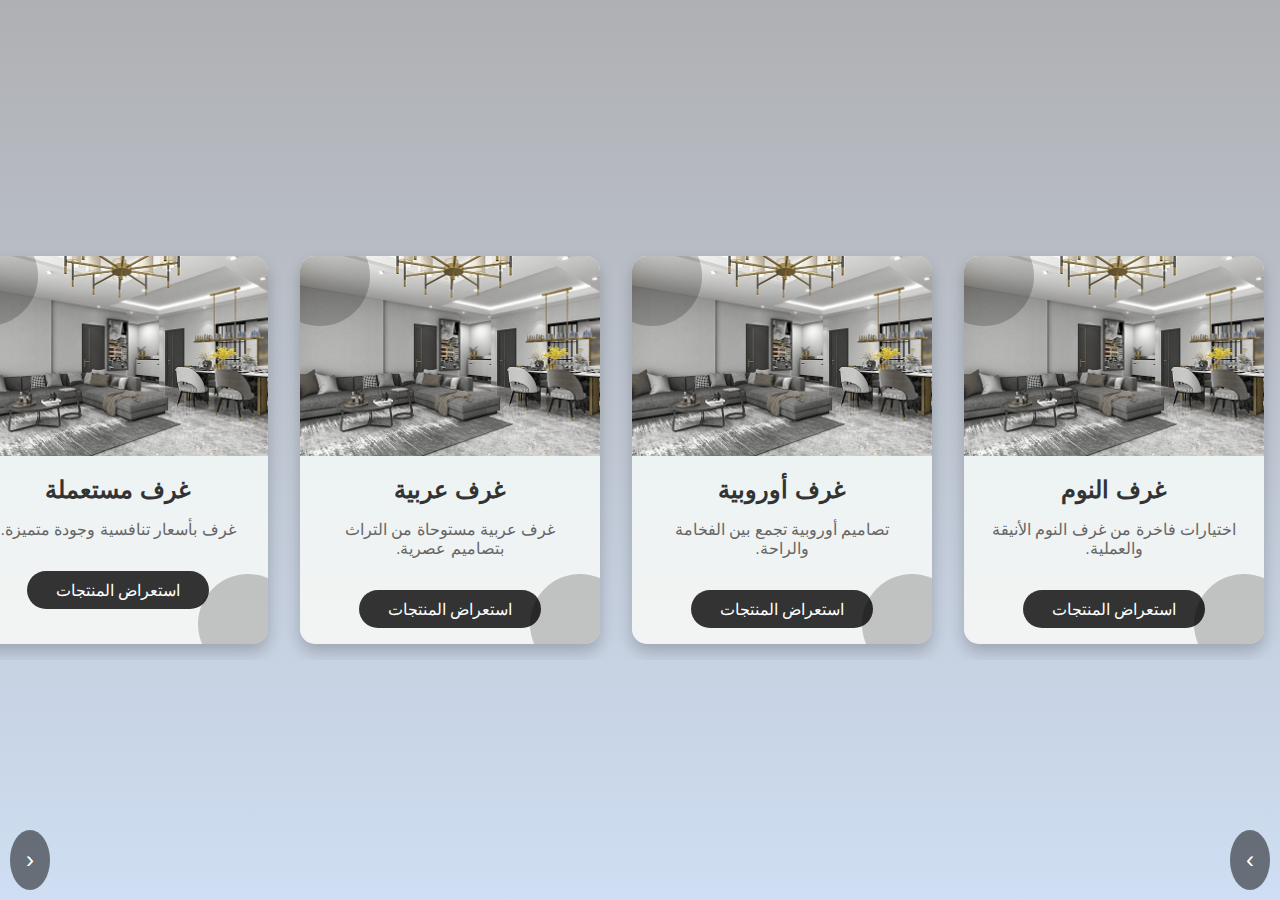
<file: minuo.html>
<!DOCTYPE html>
<html lang="ar">
<head>
    <meta charset="UTF-8">
    <meta name="viewport" content="width=device-width, initial-scale=1.0">
    <title>الصفحة الرئيسية</title>
    <style>
        /* إعدادات عامة */
        body {
            font-family: 'Cairo', sans-serif;
            margin: 0;
            padding: 0;
            direction: rtl;
            background: linear-gradient(to bottom, #afb0b3, #cfdef3);
            color: #333;
            display: flex;
            justify-content: flex-start;
            align-items: center;
            height: 100vh;
            overflow: hidden;
            animation: fadeIn 2s ease-in-out;
        }

        /* حركة ظهور الصفحة */
        @keyframes fadeIn {
            from {
                opacity: 0;
                transform: translateY(-20px);
            }
            to {
                opacity: 1;
                transform: translateY(0);
            }
        }

        /* الحاوية الرئيسية */
        .scroll-container {
            display: flex;
            overflow-x: auto;
            gap: 2rem;
            padding: 1rem;
            scroll-behavior: smooth;
        }

        .section {
            background: linear-gradient(to bottom, #e6f3f3, #f3f3f3);
            border-radius: 15px;
            box-shadow: 0 8px 15px rgba(0, 0, 0, 0.2);
            overflow: hidden;
            transition: transform 0.5s ease, box-shadow 0.5s ease;
            text-align: center;
            width: 300px;
            flex-shrink: 0;
            position: relative;
        }

        .section:hover {
            transform: translateY(-10px);
            box-shadow: 0 15px 30px rgba(65, 63, 63, 0.3);
        }

        .section img {
            width: 100%;
            height: 200px;
            object-fit: cover;
            transition: transform 0.3s ease;
        }

        .section:hover img {
            transform: scale(1.1);
        }

        .section h2 {
            font-size: 1.5rem;
            margin: 1rem 0;
            color: #333;
        }

        .section p {
            padding: 0 1rem;
            font-size: 1rem;
            color: #666;
        }

        .section button {
            margin: 1rem 0;
            background: linear-gradient(to right, #333, #333);
            color: white;
            border: none;
            padding: 0.6rem 1.8rem;
            font-size: 1rem;
            border-radius: 30px;
            cursor: pointer;
            transition: background 0.3s ease, transform 0.3s ease;
        }

        .section button:hover {
            background: linear-gradient(to right, #333, #333);
            transform: scale(1.1);
        }

        /* تأثير الزخارف حول كل قسم */
        .section::before, .section::after {
            content: '';
            position: absolute;
            border-radius: 50%;
            width: 100px;
            height: 100px;
            background: rgba(0, 0, 0, 0.2);
            transition: transform 0.5s ease;
        }

        .section::before {
            top: -30px;
            left: -30px;
        }

        .section::after {
            bottom: -30px;
            right: -30px;
        }

        .section:hover::before {
            transform: translate(-10px, -10px) scale(1.2);
        }

        .section:hover::after {
            transform: translate(10px, 10px) scale(1.2);
        }

        /* أزرار الأسهم */
        .arrow-button {
            position: absolute;
            bottom: 10px;
            background: rgba(0, 0, 0, 0.5);
            color: white;
            border: none;
            padding: 1rem;
            font-size: 1.5rem;
            border-radius: 50%;
            cursor: pointer;
            transition: background 0.3s ease, transform 0.3s ease;
        }

        .arrow-button:hover {
            background: rgba(0, 0, 0, 0.7);
            transform: scale(1.1);
        }

        .arrow-left {
            left: 10px;
        }

        .arrow-right {
            right: 10px;
        }
    </style>
</head>
<body>
    <button class="arrow-button arrow-left" onclick="scrollLeft()">&#8249;</button>
    <button class="arrow-button arrow-right" onclick="scrollRight()">&#8250;</button>

    <div class="scroll-container" id="sections">
        <!-- الأقسام -->
        <div class="section">
            <img src="asas.jpg" alt="غرف النوم">
            <h2>غرف النوم</h2>
            <p>اختيارات فاخرة من غرف النوم الأنيقة والعملية.</p>
            <button onclick="location.href='bedroom.html'">استعراض المنتجات</button>
        </div>
        <div class="section">
            <img src="asas.jpg" alt="غرف أوروبية">
            <h2>غرف أوروبية</h2>
            <p>تصاميم أوروبية تجمع بين الفخامة والراحة.</p>
            <button onclick="location.href='european.html'">استعراض المنتجات</button>
        </div>
        <div class="section">
            <img src="asas.jpg" alt="غرف عربية">
            <h2>غرف عربية</h2>
            <p>غرف عربية مستوحاة من التراث بتصاميم عصرية.</p>
            <button onclick="location.href='arabic.html'">استعراض المنتجات</button>
        </div>
        <div class="section">
            <img src="asas.jpg" alt="غرف مستعملة">
            <h2>غرف مستعملة</h2>
            <p>غرف بأسعار تنافسية وجودة متميزة.</p>
            <button onclick="location.href='used_rooms.html'">استعراض المنتجات</button>
        </div>
        <div class="section">
            <img src="asas.jpg" alt="طاولات طعام">
            <h2>طاولات طعام</h2>
            <p>مجموعة واسعة من طاولات الطعام بأحدث التصاميم.</p>
            <button onclick="location.href='dining_tables.html'">استعراض المنتجات</button>
        </div>
        <div class="section">
            <img src="asas.jpg" alt="مكاتب">
            <h2>مكاتب</h2>
            <p>تصاميم مكاتب عملية وأنيقة تلبي جميع الاحتياجات.</p>
            <button onclick="location.href='desks.html'">استعراض المنتجات</button>
        </div>
    </div>

    <script>
        const container = document.getElementById('sections');

        function scrollLeft() {
            container.scrollBy({ left: -300, behavior: 'smooth' });
        }

        function scrollRight() {
            container.scrollBy({ left: 300, behavior: 'smooth' });
        }
    </script>
</body>
</html>
</file>
